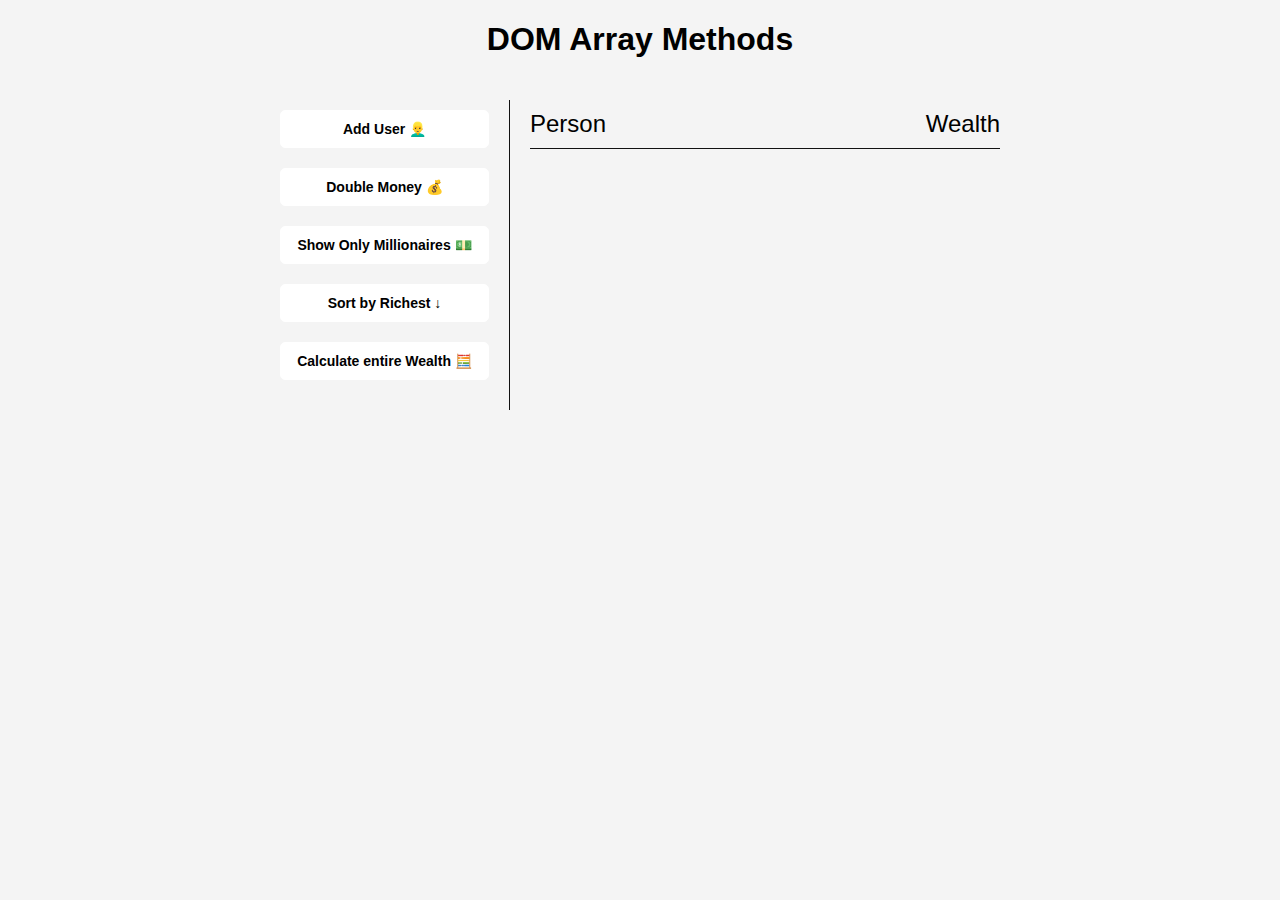
<file: array-methods/index.html>
<!DOCTYPE html>
<html lang="en">
<head>
    <meta charset="UTF-8">
    <meta name="viewport" content="width=device-width, initial-scale=1.0">
    <link rel='stylesheet' href='style.css'>
    <title>DOM array methods</title>
</head>
<body>
    <h1>DOM Array Methods</h1>
    <div class="container">
        <aside>
            <button id="add-user">Add User 👱‍♂️</button>
            <button id="double">Double Money 💰</button>
            <button id="show-millionaires">Show Only Millionaires 💵</button>
            <button id="sort">Sort by Richest ↓</button>
            <button id="calculate-wealth">Calculate entire Wealth 🧮</button>
          </aside>
          <main id="main">
              <h2><strong>Person</strong>Wealth</h2>
          </main>
    </div>
    <script src="script.js"></script>
</body>
</html>
</file>
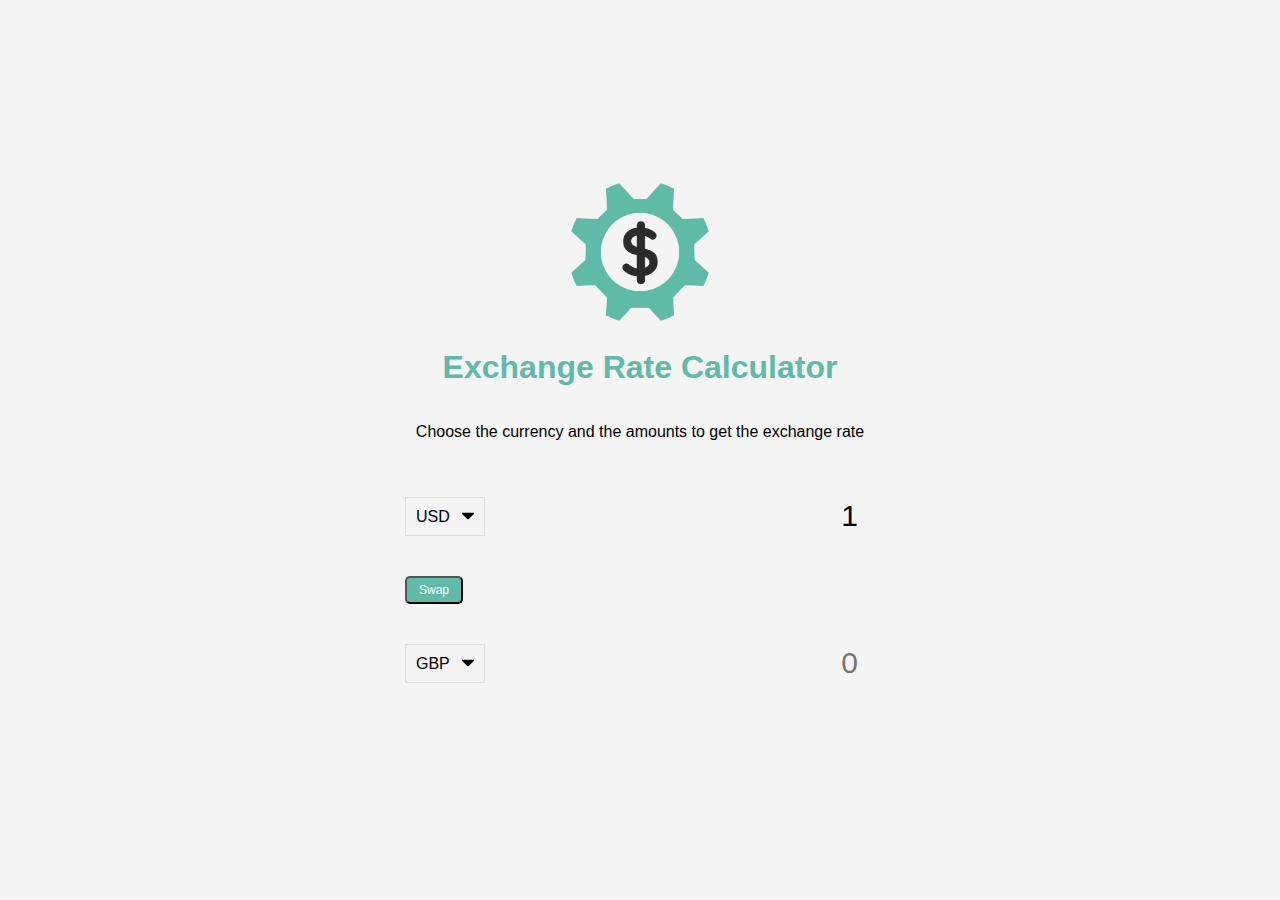
<file: exchange-rate-calculator/index.html>
<!DOCTYPE html>
<html lang="en">
  <head>
    <meta charset="UTF-8" />
    <meta name="viewport" content="width=device-width, initial-scale=1.0" />
    <meta http-equiv="X-UA-Compatible" content="ie=edge" />
    <title>Exchange Rates Calculator</title>
    <link rel="stylesheet" href="style.css" />
  </head>
  <body>
    <img src="img/money.png" alt="" class="money-img" />
    <h1>Exchange Rate Calculator</h1>
    <p>Choose the currency and the amounts to get the exchange rate</p>
    <div class="container">
      <div class="currency">
        <select id="currency-one">
          <option value="AED">AED</option>
          <option value="ARS">ARS</option>
          <option value="AUD">AUD</option>
          <option value="BGN">BGN</option>
          <option value="BRL">BRL</option>
          <option value="BSD">BSD</option>
          <option value="CAD">CAD</option>
          <option value="CHF">CHF</option>
          <option value="CLP">CLP</option>
          <option value="CNY">CNY</option>
          <option value="COP">COP</option>
          <option value="CZK">CZK</option>
          <option value="DKK">DKK</option>
          <option value="DOP">DOP</option>
          <option value="EGP">EGP</option>
          <option value="EUR">EUR</option>
          <option value="FJD">FJD</option>
          <option value="GBP">GBP</option>
          <option value="GTQ">GTQ</option>
          <option value="HKD">HKD</option>
          <option value="HRK">HRK</option>
          <option value="HUF">HUF</option>
          <option value="IDR">IDR</option>
          <option value="ILS">ILS</option>
          <option value="INR">INR</option>
          <option value="ISK">ISK</option>
          <option value="JPY">JPY</option>
          <option value="KRW">KRW</option>
          <option value="KZT">KZT</option>
          <option value="MXN">MXN</option>
          <option value="MYR">MYR</option>
          <option value="NOK">NOK</option>
          <option value="NZD">NZD</option>
          <option value="PAB">PAB</option>
          <option value="PEN">PEN</option>
          <option value="PHP">PHP</option>
          <option value="PKR">PKR</option>
          <option value="PLN">PLN</option>
          <option value="PYG">PYG</option>
          <option value="RON">RON</option>
          <option value="RUB">RUB</option>
          <option value="SAR">SAR</option>
          <option value="SEK">SEK</option>
          <option value="SGD">SGD</option>
          <option value="THB">THB</option>
          <option value="TRY">TRY</option>
          <option value="TWD">TWD</option>
          <option value="UAH">UAH</option>
          <option value="USD" selected>USD</option>
          <option value="UYU">UYU</option>
          <option value="VND">VND</option>
          <option value="ZAR">ZAR</option>
        </select>
        <input type="number" placeholder="0" value="1" id="amount-one" />
      </div>
      <div class="swap-rate-container">
        <button class="btn" id="swap">Swap</button>
        <div class="rate" id="rate"></div>
      </div>
      <div class="currency">
        <select id="currency-two">
          <option value="AED">AED</option>
          <option value="ARS">ARS</option>
          <option value="AUD">AUD</option>
          <option value="BGN">BGN</option>
          <option value="BRL">BRL</option>
          <option value="BSD">BSD</option>
          <option value="CAD">CAD</option>
          <option value="CHF">CHF</option>
          <option value="CLP">CLP</option>
          <option value="CNY">CNY</option>
          <option value="COP">COP</option>
          <option value="CZK">CZK</option>
          <option value="DKK">DKK</option>
          <option value="DOP">DOP</option>
          <option value="EGP">EGP</option>
          <option value="EUR">EUR</option>
          <option value="FJD">FJD</option>
          <option value="GBP" selected>GBP</option>
          <option value="GTQ">GTQ</option>
          <option value="HKD">HKD</option>
          <option value="HRK">HRK</option>
          <option value="HUF">HUF</option>
          <option value="IDR">IDR</option>
          <option value="ILS">ILS</option>
          <option value="INR">INR</option>
          <option value="ISK">ISK</option>
          <option value="JPY">JPY</option>
          <option value="KRW">KRW</option>
          <option value="KZT">KZT</option>
          <option value="MXN">MXN</option>
          <option value="MYR">MYR</option>
          <option value="NOK">NOK</option>
          <option value="NZD">NZD</option>
          <option value="PAB">PAB</option>
          <option value="PEN">PEN</option>
          <option value="PHP">PHP</option>
          <option value="PKR">PKR</option>
          <option value="PLN">PLN</option>
          <option value="PYG">PYG</option>
          <option value="RON">RON</option>
          <option value="RUB">RUB</option>
          <option value="SAR">SAR</option>
          <option value="SEK">SEK</option>
          <option value="SGD">SGD</option>
          <option value="THB">THB</option>
          <option value="TRY">TRY</option>
          <option value="TWD">TWD</option>
          <option value="UAH">UAH</option>
          <option value="USD">USD</option>
          <option value="UYU">UYU</option>
          <option value="VND">VND</option>
          <option value="ZAR">ZAR</option>
        </select>
        <input type="number" placeholder="0" id="amount-two" />
      </div>
    </div>
    <script src="script.js"></script>
  </body>
</html>
</file>
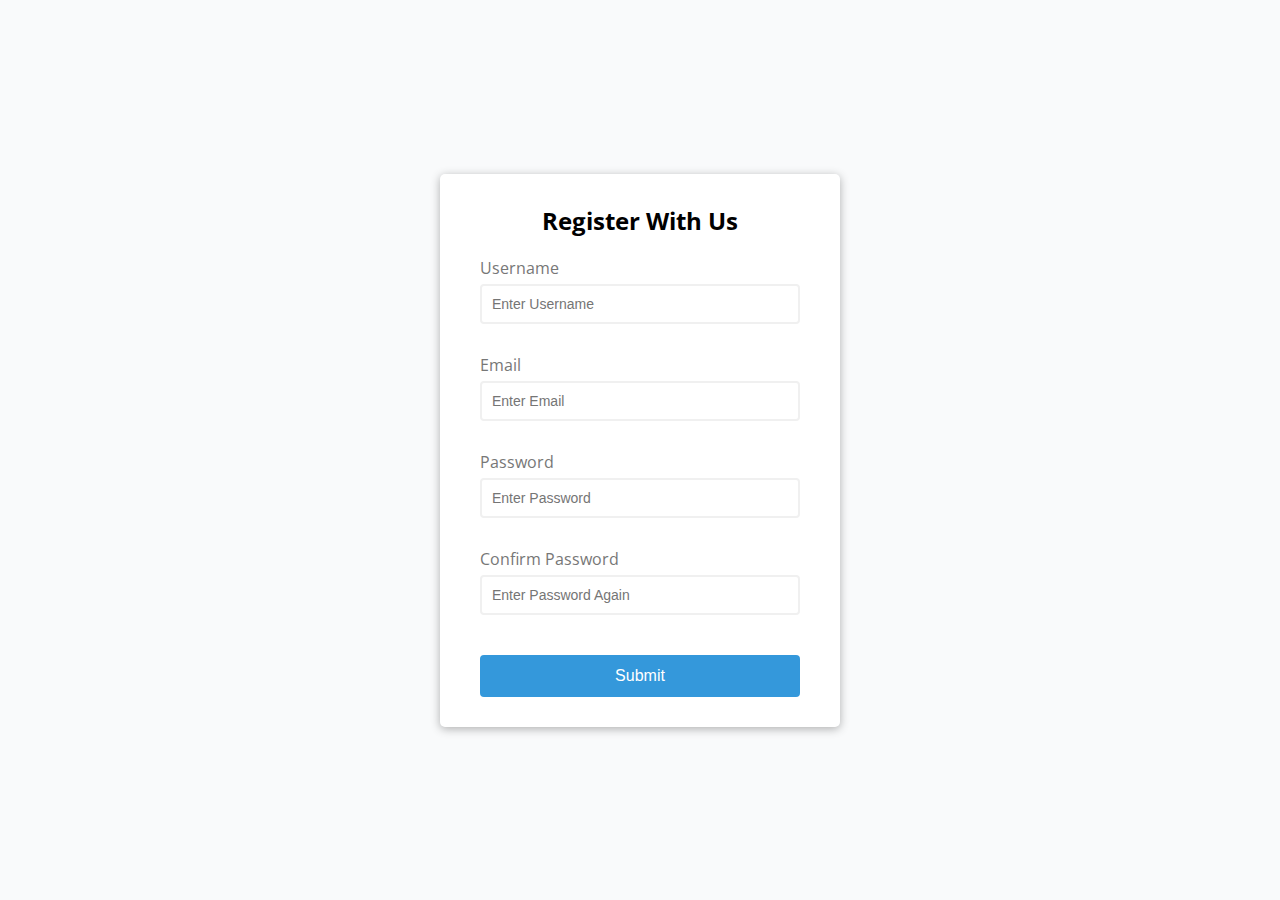
<file: Form-Validator/index.html>
<!DOCTYPE html>
<html lang="en">
<head>
    <meta charset="UTF-8">
    <meta name="viewport" content="width=device-width, initial-scale=1.0">
    <meta http-equiv="X-UA-Compatible" content="ie=edge">
    <title>Form Validator</title>
    <link rel='stylesheet' href='style.css' />
    <link href="https://fonts.googleapis.com/css?family=Open+Sans&display=swap" rel="stylesheet">
</head>
<body>
    <div class="container">
        <form id="form" class="form">
            <h2>Register With Us</h2>
            <div class="form-control">
                <label for="username">Username</label>
                <input type="text" id="username" placeholder="Enter Username">
                <small>Error message</small>
            </div>
            <div class="form-control">
                <label for="email">Email</label>
                <input type="text" id="email" placeholder="Enter Email">
                <small>Error message</small>
            </div>
            <div class="form-control">
                <label for="password">Password</label>
                <input type="password" id="password" placeholder="Enter Password">
                <small>Error message</small>
            </div>
            <div class="form-control">
                <label for="password2">Confirm Password</label>
                <input type="password" id="password2" placeholder="Enter Password Again">
                <small>Error message</small>
            </div>
            <button>Submit</button>
        </form>
    </div>
</body>
<script src="script.js"></script>
</html>
</file>
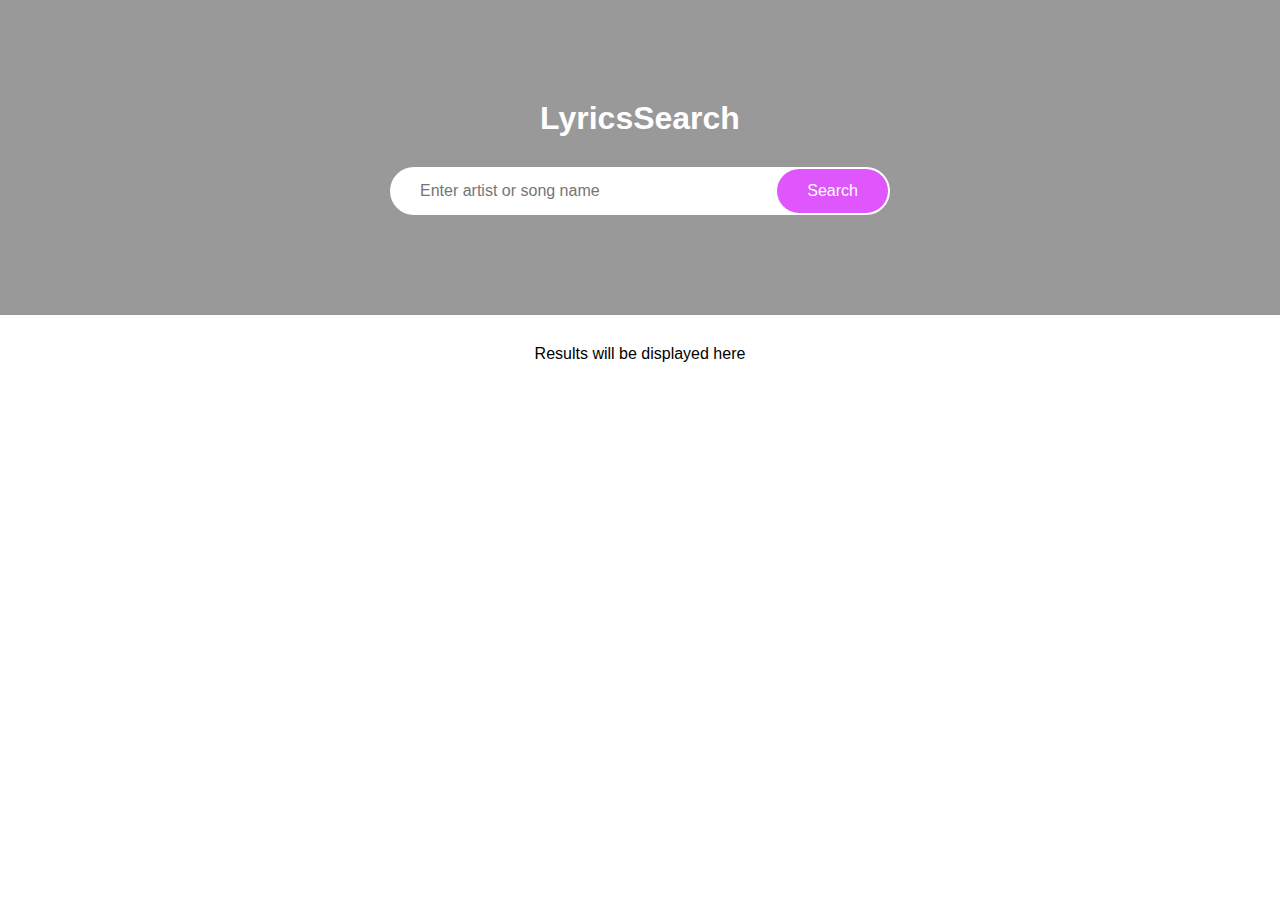
<file: lyrics-search/index.html>
<!DOCTYPE html>
<html lang="en">
  <head>
    <meta charset="UTF-8" />
    <meta name="viewport" content="width=device-width, initial-scale=1.0" />
    <link rel="stylesheet" href="style.css" />
    <title>LyricsSearch</title>
  </head>
  <body>
    <header>
      <h1>LyricsSearch</h1>
      <form id="form">
        <input
          type="text"
          placeholder="Enter artist or song name"
          id="search"
        />
        <button>Search</button>
      </form>
    </header>
    <div id="result" class="container">
      <p>Results will be displayed here</p>
    </div>
    <div id="more" class="container centered"></div>
    <script src="script.js"></script>
  </body>
</html>
</file>
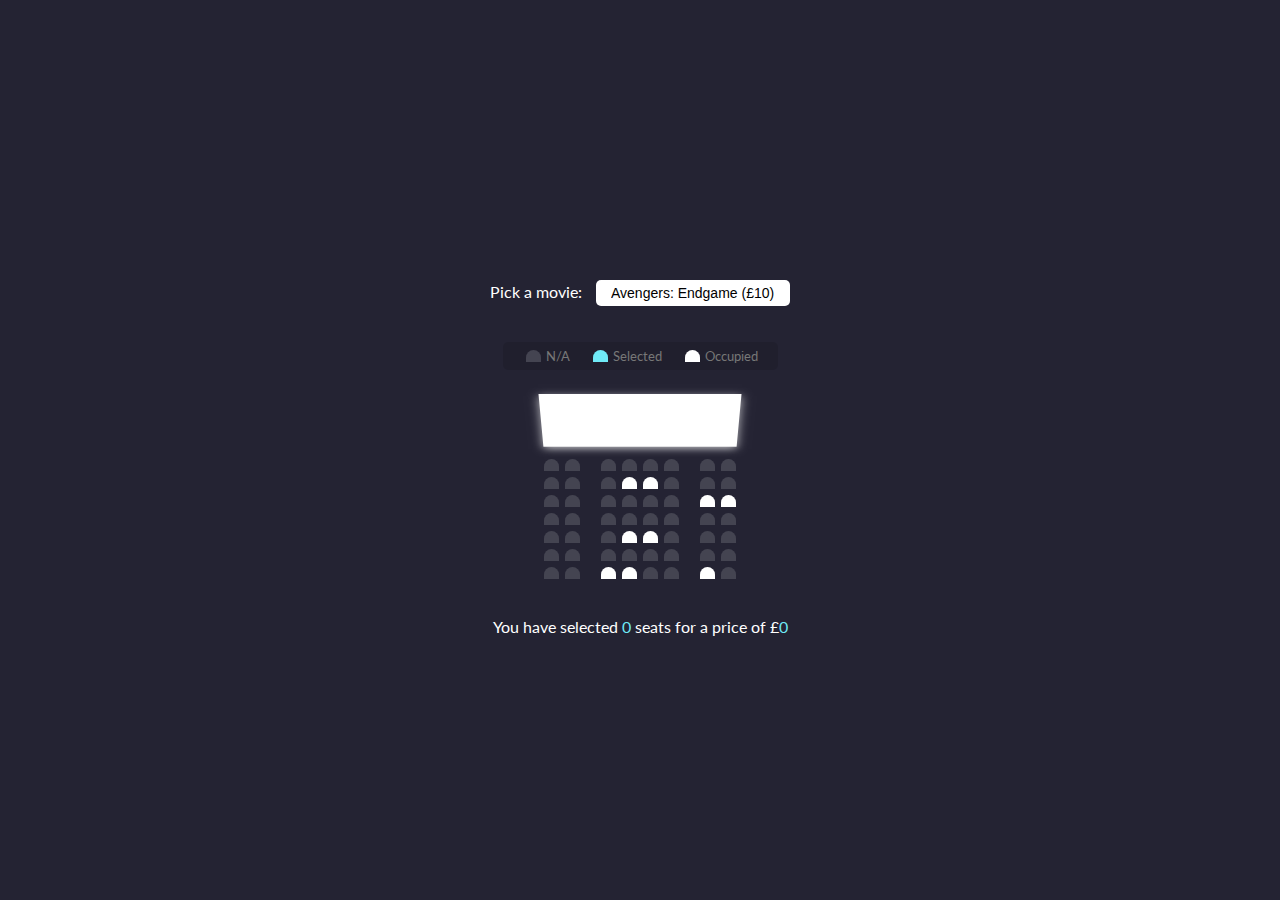
<file: movie-seat-booking/index.html>
<!DOCTYPE html>
<html lang="en">
  <head>
    <meta charset="UTF-8" />
    <meta name="viewport" content="width=device-width, initial-scale=1.0" />
    <meta http-equiv="X-UA-Compatible" content="ie=edge" />
    <title>Movie Seat Booking</title>
    <link rel="stylesheet" href="styles.css" />
    <link
      href="https://fonts.googleapis.com/css?family=Lato&display=swap"
      rel="stylesheet"
    />
  </head>
  <body>
    <div class="movie-container">
      <label>Pick a movie:</label>
      <select id="movie">
        <option value="10">Avengers: Endgame (£10)</option>
        <option value="12">Joker (£12)</option>
        <option value="8">Toy Story 4 (£8)</option>
        <option value="9">The Lion King (£9)</option>
      </select>
    </div>
    <ul class="showcase">
      <li>
        <div class="seat"></div>
        <small>N/A</small>
      </li>
      <li>
        <div class="seat selected"></div>
        <small>Selected</small>
      </li>
      <li>
        <div class="seat occupied"></div>
        <small>Occupied</small>
      </li>
    </ul>
    <div class="container">
      <div class="screen"></div>
      <div class="row">
        <div class="seat"></div>
        <div class="seat"></div>
        <div class="seat"></div>
        <div class="seat"></div>
        <div class="seat"></div>
        <div class="seat"></div>
        <div class="seat"></div>
        <div class="seat"></div>
      </div>
      <div class="row">
        <div class="seat"></div>
        <div class="seat"></div>
        <div class="seat"></div>
        <div class="seat occupied"></div>
        <div class="seat occupied"></div>
        <div class="seat"></div>
        <div class="seat"></div>
        <div class="seat"></div>
      </div>
      <div class="row">
        <div class="seat"></div>
        <div class="seat"></div>
        <div class="seat"></div>
        <div class="seat"></div>
        <div class="seat"></div>
        <div class="seat"></div>
        <div class="seat occupied"></div>
        <div class="seat occupied"></div>
      </div>
      <div class="row">
        <div class="seat"></div>
        <div class="seat"></div>
        <div class="seat"></div>
        <div class="seat"></div>
        <div class="seat"></div>
        <div class="seat"></div>
        <div class="seat"></div>
        <div class="seat"></div>
      </div>
      <div class="row">
        <div class="seat"></div>
        <div class="seat"></div>
        <div class="seat"></div>
        <div class="seat occupied"></div>
        <div class="seat occupied"></div>
        <div class="seat"></div>
        <div class="seat"></div>
        <div class="seat"></div>
      </div>
      <div class="row">
        <div class="seat"></div>
        <div class="seat"></div>
        <div class="seat"></div>
        <div class="seat"></div>
        <div class="seat"></div>
        <div class="seat"></div>
        <div class="seat"></div>
        <div class="seat"></div>
      </div>
      <div class="row">
        <div class="seat"></div>
        <div class="seat"></div>
        <div class="seat occupied"></div>
        <div class="seat occupied"></div>
        <div class="seat"></div>
        <div class="seat"></div>
        <div class="seat occupied"></div>
        <div class="seat"></div>
      </div>
    </div>
    <p class="text">
      You have selected <span id="count">0</span> seats for a price of £<span
        id="total"
        >0</span
      >
    </p>
    <script src="script.js"></script>
  </body>
</html>
</file>
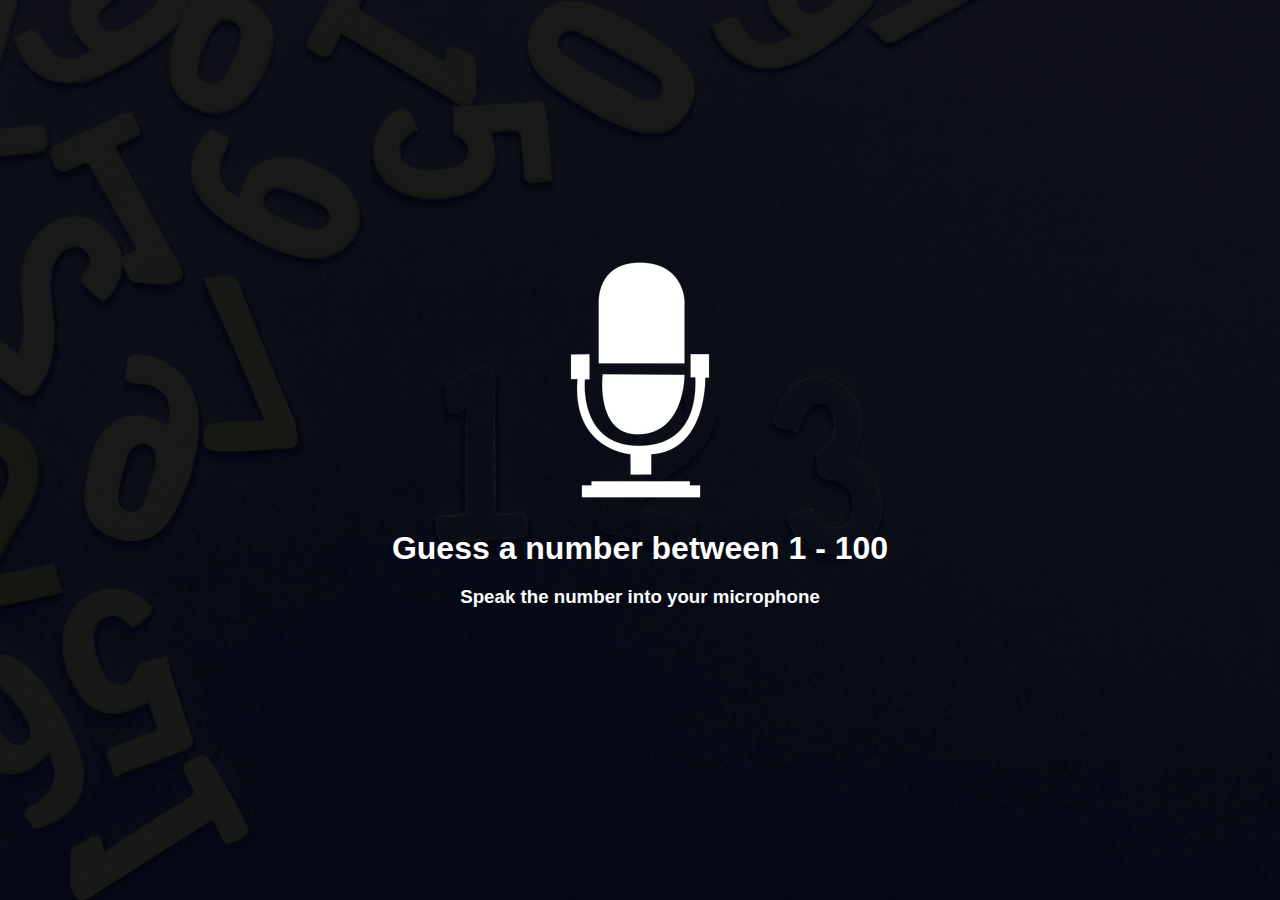
<file: speech-recognition/index.html>
<!DOCTYPE html>
<html lang="en">
  <head>
    <meta charset="UTF-8" />
    <meta name="viewport" content="width=device-width, initial-scale=1.0" />
    <meta http-equiv="X-UA-Compatible" content="ie=edge" />
    <link rel="stylesheet" href="style.css" />
    <title>Speech Recognition Number Guessing</title>
  </head>
  <body>
    <img src="img/mic.png" alt="Speak" />
    <h1>Guess a number between 1 - 100</h1>
    <h3>Speak the number into your microphone</h3>
    <div class="msg" id="msg"></div>
    <script src="script.js"></script>
  </body>
</html>
</file>
<file: array-methods/style.css>
* {
    box-sizing: border-box;
}

body {
    background: #f4f4f4;
    font-family: Arial, Helvetica, sans-serif;
    display: flex;
    flex-direction: column;
    align-items: center;
    height: 100vh;
    margin: 0;
}

.container {
    display: flex;
    padding: 20px;
    margin: 0 auto;
    max-width: 100%;
    width: 800px;
}

aside {
    padding: 10px 20px;
    width: 250px;
    border-right: 1px solid #111;
}

button {
    background: #fff;
    border: 1px solid #fff;
    border-radius: 5px;
    cursor: pointer;
    display: block;
    width: 100%;
    padding: 10px;
    margin-bottom: 20px;
    font-weight: bold;
    font-size: 14px;
}

main {
    flex: 1;
    padding: 10px 20px;
}

h2 {
    border-bottom: 1px solid #111;
    padding-bottom: 10px;
    display: flex;
    justify-content: space-between;
    font-weight: 300;
    margin: 0 0 20px;
}

h3 {
    background: #fff;
    border-bottom: 1px solid #111;
    padding: 10px;
    display: flex;
    justify-content: space-between;
    font-weight: 300;
    margin: 20px 0 0;
}

.person {
    display: flex;
    justify-content: space-between;
    font-size: 20px;
    margin-bottom: 10px;
}
</file>
<file: exchange-rate-calculator/style.css>
:root {
  --primary-color: #5fbaa7;
}

* {
  box-sizing: border-box;
}

body {
  background-color: #f4f4f4;
  font-family: Arial, Helvetica, sans-serif;
  display: flex;
  flex-direction: column;
  align-items: center;
  justify-content: center;
  height: 100vh;
  margin: 0;
  padding: 20px;
}

h1 {
  color: var(--primary-color);
}

p {
  text-align: center;
}

.btn {
  color: #fff;
  background-color: var(--primary-color);
  cursor: pointer;
  border-radius: 5px;
  font-size: 12px;
  padding: 5px 12px;
}

.money-img {
  width: 150px;
}

.currency {
  padding: 40px 0;
  display: flex;
  align-items: center;
  justify-content: space-between;
}

.currency select {
  padding: 10px 30px 10px 10px;
  appearance: none;
  -moz-appearance: none;
  -webkit-appearance: none;
  border: 1px solid #dedede;
  font-size: 16px;
  background: transparent;
  background-image: url("data:image/svg+xml;charset=US-ASCII,%3Csvg%20xmlns%3D%22http%3A%2F%2Fwww.w3.org%2F2000%2Fsvg%22%20width%3D%22292.4%22%20height%3D%22292.4%22%3E%3Cpath%20fill%3D%22%20000002%22%20d%3D%22M287%2069.4a17.6%2017.6%200%200%200-13-5.4H18.4c-5%200-9.3%201.8-12.9%205.4A17.6%2017.6%200%200%200%200%2082.2c0%205%201.8%209.3%205.4%2012.9l128%20127.9c3.6%203.6%207.8%205.4%2012.8%205.4s9.2-1.8%2012.8-5.4L287%2095c3.5-3.5%205.4-7.8%205.4-12.8%200-5-1.9-9.2-5.5-12.8z%22%2F%3E%3C%2Fsvg%3E");
  background-position: right 10px top 50%, 0, 0;
  background-size: 12px auto, 100%;
  background-repeat: no-repeat;
}

.currency input {
  border: 0;
  background: transparent;
  font-size: 30px;
  text-align: right;
}

.swap-rate-container {
  display: flex;
  align-items: center;
  justify-content: space-between;
}

.rate {
  color: var(--primary-color);
  font-size: 14px;
  padding: 0 10px;
}

select:focus,
input:focus,
button:focus {
  outline: 0;
}

@media (max-width: 600px) {
  .currency input {
    width: 200px;
  }
}
</file>
<file: Form-Validator/style.css>
:root {
  --success-color: #2ecc71;
  --error-color: #e74c3c;
}

* {
  box-sizing: border-box;
}

body {
  background-color: #f9fafb;
  font-family: "Open Sans", sans-serif;
  display: flex;
  align-items: center;
  justify-content: center;
  min-height: 100vh;
  margin: 0;
}

.container {
  background-color: #fff;
  border-radius: 5px;
  box-shadow: 0 2px 10px rgba(0, 0, 0, 0.3);
  width: 400px;
}

h2 {
  text-align: center;
  margin: 0 0 20px;
}

.form {
  padding: 30px 40px;
}

.form-control {
  margin-bottom: 10px;
  padding-bottom: 20px;
  position: relative;
}

.form-control label {
  color: #777;
  display: block;
  margin-bottom: 5px;
}

.form-control input {
  border: 2px solid #f0f0f0;
  border-radius: 4px;
  display: block;
  width: 100%;
  padding: 10px;
  font-size: 14px;
}

.form-control input:focus {
  outline: 0;
  border-color: #777;
}

.form-control.success input {
  border-color: var(--success-color);
}

.form-control.error input {
  border-color: var(--error-color);
}

.form-control small {
  color: var(--error-color);
  position: absolute;
  bottom: 0;
  left: 0;
  visibility: hidden;
}

.form-control.error small {
  visibility: visible;
}

.form button {
  cursor: pointer;
  background-color: #3498db;
  border: 2px solid #3498db;
  border-radius: 4px;
  color: #fff;
  display: block;
  font-size: 16px;
  padding: 10px;
  margin-top: 20px;
  width: 100%;
}
</file>
<file: lyrics-search/style.css>
* {
  box-sizing: border-box;
}

body {
  background-color: #fff;
  font-family: Arial, Helvetica, sans-serif;
  margin: 0;
}

button {
  cursor: pointer;
}

button:active {
  transform: scale(0.95);
}

input:focus,
button:focus {
  outline: none;
}

header {
  background-image: url("https://images.unsplash.com/photo-1510915361894-db8b60106cb1?ixlib=rb-1.2.1&ixid=eyJhcHBfaWQiOjEyMDd9&auto=format&fit=crop&w=1350&q=80");
  background-repeat: no-repeat;
  background-size: cover;
  background-position: center center;
  color: #fff;
  display: flex;
  flex-direction: column;
  align-items: center;
  justify-content: center;
  padding: 100px 0;
  position: relative;
}

header::after {
  content: "";
  position: absolute;
  top: 0;
  left: 0;
  height: 100%;
  width: 100%;
  background-color: rgba(0, 0, 0, 0.4);
}

header * {
  z-index: 1;
}

header h1 {
  margin: 0 0 30px;
}

form {
  position: relative;
  width: 500px;
  max-width: 100%;
}

form input {
  border: 0;
  border-radius: 50px;
  font-size: 16px;
  padding: 15px 30px;
  width: 100%;
}

form button {
  position: absolute;
  top: 2px;
  right: 2px;
  background-color: #e056fd;
  border: 0;
  border-radius: 50px;
  color: #fff;
  font-size: 16px;
  padding: 13px 30px;
}

.btn {
  background-color: #8d56fd;
  border: 0;
  border-radius: 10px;
  color: #fff;
  padding: 4px 10px;
}

ul.songs {
  list-style-type: none;
  padding: 0;
}

ul.songs li {
  display: flex;
  align-items: center;
  justify-content: space-between;
  margin: 10px 0;
}

.container {
  margin: 30px auto;
  max-width: 100%;
  width: 500px;
}

.container h2 {
  font-weight: 300;
}

.container p {
  text-align: center;
}

.centered {
  display: flex;
  justify-content: center;
}

.centered button {
  transform: scale(1.3);
  margin: 15px;
}
</file>
<file: movie-seat-booking/styles.css>
* {
  box-sizing: border-box;
}

body {
  background-color: #242333;
  display: flex;
  flex-direction: column;
  color: white;
  align-items: center;
  justify-content: center;
  height: 100vh;
  font-family: "Lato", sans-serif;
  margin: 0;
}

.movie-container {
  margin: 20px 0;
}

.movie-container select {
  background-color: #fff;
  border: 0;
  border-radius: 5px;
  font-size: 14px;
  margin-left: 10px;
  padding: 5px 15px;
  -moz-appearance: none;
  -webkit-appearance: none;
  appearance: none;
}

.container {
  perspective: 1000px;
  margin-bottom: 30px;
}

.seat {
  background-color: #444451;
  height: 12px;
  width: 15px;
  margin: 3px;
  border-top-left-radius: 10px;
  border-top-right-radius: 10px;
}

.seat.selected {
  background-color: #6feaf6;
}
.seat.occupied {
  background-color: #fff;
}

.seat:nth-of-type(2) {
  margin-right: 18px;
}

.seat:nth-last-of-type(2) {
  margin-left: 18px;
}

.seat:not(.occupied):hover {
  cursor: pointer;
  transform: scale(1.2);
}

.showcase .seat:not(.occupied):hover {
  cursor: default;
  transform: scale(1);
}

.showcase {
  background-color: rgba(0, 0, 0, 0.1);
  padding: 5px 10px;
  border-radius: 5px;
  color: #777;
  list-style: none;
  display: flex;
  justify-content: space-between;
}

.showcase li {
  display: flex;
  align-items: center;
  justify-content: center;
  margin: 0 10px;
}

.showcase li small {
  margin-left: 2px;
}

.row {
  display: flex;
}

.screen {
  background-color: #fff;
  height: 70px;
  width: 100%;
  margin: 15 0;
  transform: rotateX(-45deg);
  box-shadow: 0 3px 10px rgba(255, 255, 255, 0.7);
}

p.text {
  margin: 5px 0;
}

p.text span {
  color: #6feaf6;
}
</file>
<file: speech-recognition/style.css>
* {
  box-sizing: border-box;
}

body {
  background: #2f3542 url("img/bg.jpg") no-repeat left center/cover;
  height: 100vh;
  color: #fff;
  display: flex;
  flex-direction: column;
  align-items: center;
  justify-content: center;
  text-align: center;
  margin: 0;
  font-family: Arial, Helvetica, sans-serif;
}

h1,
h3 {
  margin-bottom: 0;
}

p {
  line-height: 1.5;
  margin: 0;
}

.play-again {
  padding: 8px 15px;
  border: 0;
  background: #f4f4f4;
  border-radius: 5px;
  margin-top: 10px;
}

.msg {
  font-size: 1.5em;
  margin-top: 40px;
}

.box {
  border: 1px solid #dedede;
  display: inline-block;
  font-size: 30px;
  margin: 20px;
  padding: 10px;
}
</file>
